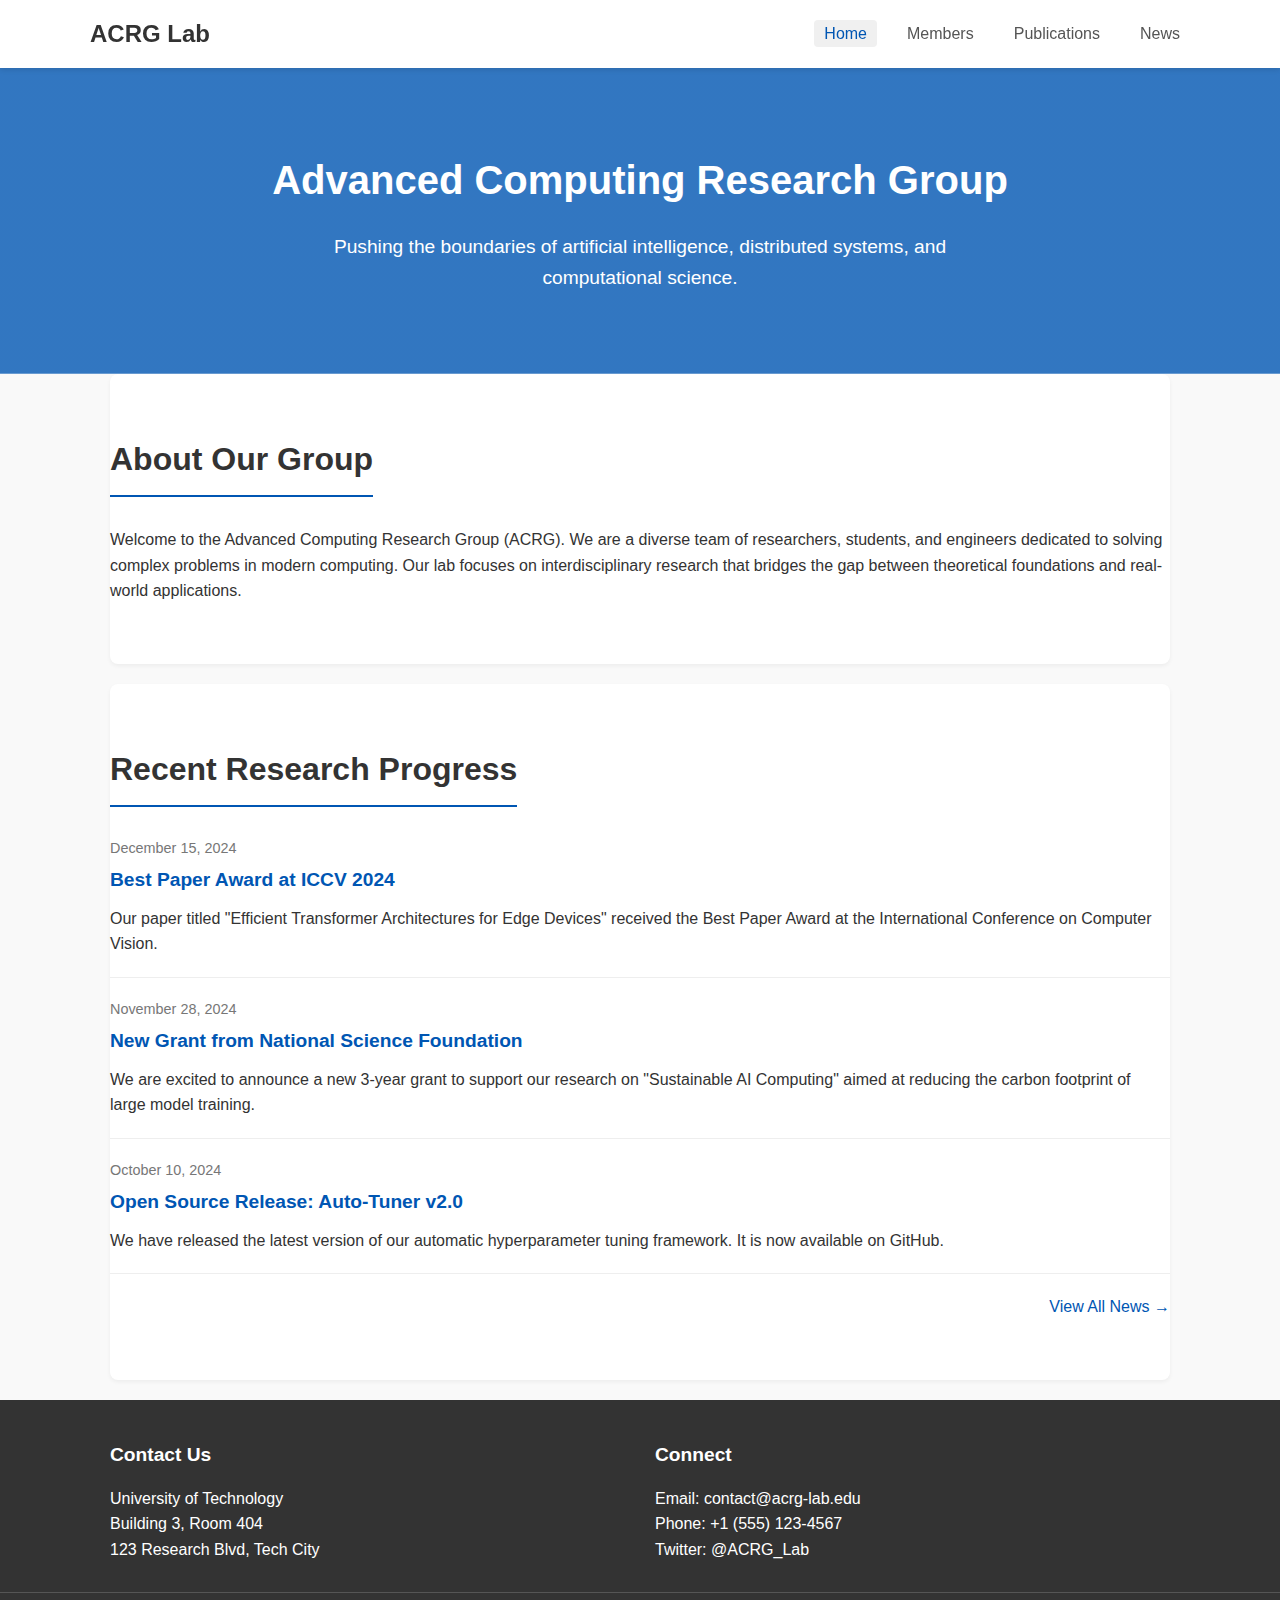
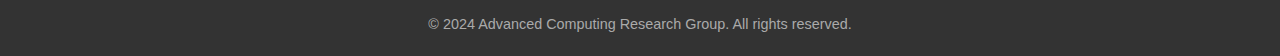
<file: index.html>
<!DOCTYPE html>
<html lang="en">
<head>
    <meta charset="UTF-8">
    <meta name="viewport" content="width=device-width, initial-scale=1.0">
    <title>Advanced Computing Research Group | Home</title>
    <link rel="stylesheet" href="style.css">
</head>
<body>

    <!-- Header / Navigation -->
    <header>
        <div class="container header-inner">
            <a href="index.html" class="logo">ACRG Lab</a>
            <div class="menu-toggle" id="mobile-menu">
                <span>&#9776;</span>
            </div>
            <nav>
                <ul class="nav-menu">
                    <li><a href="index.html" class="nav-link active">Home</a></li>
                    <li><a href="members.html" class="nav-link">Members</a></li>
                    <li><a href="publications.html" class="nav-link">Publications</a></li>
                    <li><a href="news.html" class="nav-link">News</a></li>
                </ul>
            </nav>
        </div>
    </header>

    <!-- Hero Section -->
    <div class="hero">
        <div class="container">
            <h1>Advanced Computing Research Group</h1>
            <p>Pushing the boundaries of artificial intelligence, distributed systems, and computational science.</p>
        </div>
    </div>

    <!-- Main Content -->
    <main class="container">
        
        <!-- About Section -->
        <section>
            <h2>About Our Group</h2>
            <p>Welcome to the Advanced Computing Research Group (ACRG). We are a diverse team of researchers, students, and engineers dedicated to solving complex problems in modern computing. Our lab focuses on interdisciplinary research that bridges the gap between theoretical foundations and real-world applications.</p>
        </section>

        <!-- Recent Progress Section -->
        <section>
            <h2>Recent Research Progress</h2>
            
            <div class="news-preview-item">
                <div class="news-date">December 15, 2024</div>
                <a href="news.html#item1" class="news-title">Best Paper Award at ICCV 2024</a>
                <p>Our paper titled "Efficient Transformer Architectures for Edge Devices" received the Best Paper Award at the International Conference on Computer Vision.</p>
            </div>

            <div class="news-preview-item">
                <div class="news-date">November 28, 2024</div>
                <a href="news.html#item2" class="news-title">New Grant from National Science Foundation</a>
                <p>We are excited to announce a new 3-year grant to support our research on "Sustainable AI Computing" aimed at reducing the carbon footprint of large model training.</p>
            </div>

            <div class="news-preview-item">
                <div class="news-date">October 10, 2024</div>
                <a href="news.html#item3" class="news-title">Open Source Release: Auto-Tuner v2.0</a>
                <p>We have released the latest version of our automatic hyperparameter tuning framework. It is now available on GitHub.</p>
            </div>

            <div style="margin-top: 20px; text-align: right;">
                <a href="news.html" class="button">View All News &rarr;</a>
            </div>
        </section>

    </main>

    <!-- Footer -->
    <footer>
        <div class="container footer-content">
            <div class="footer-section">
                <h3>Contact Us</h3>
                <p>University of Technology</p>
                <p>Building 3, Room 404</p>
                <p>123 Research Blvd, Tech City</p>
            </div>
            <div class="footer-section">
                <h3>Connect</h3>
                <p>Email: contact@acrg-lab.edu</p>
                <p>Phone: +1 (555) 123-4567</p>
                <p>Twitter: @ACRG_Lab</p>
            </div>
        </div>
        <div class="footer-bottom">
            <p>&copy; 2024 Advanced Computing Research Group. All rights reserved.</p>
        </div>
    </footer>

    <script src="script.js"></script>
</body>
</html>
</file>
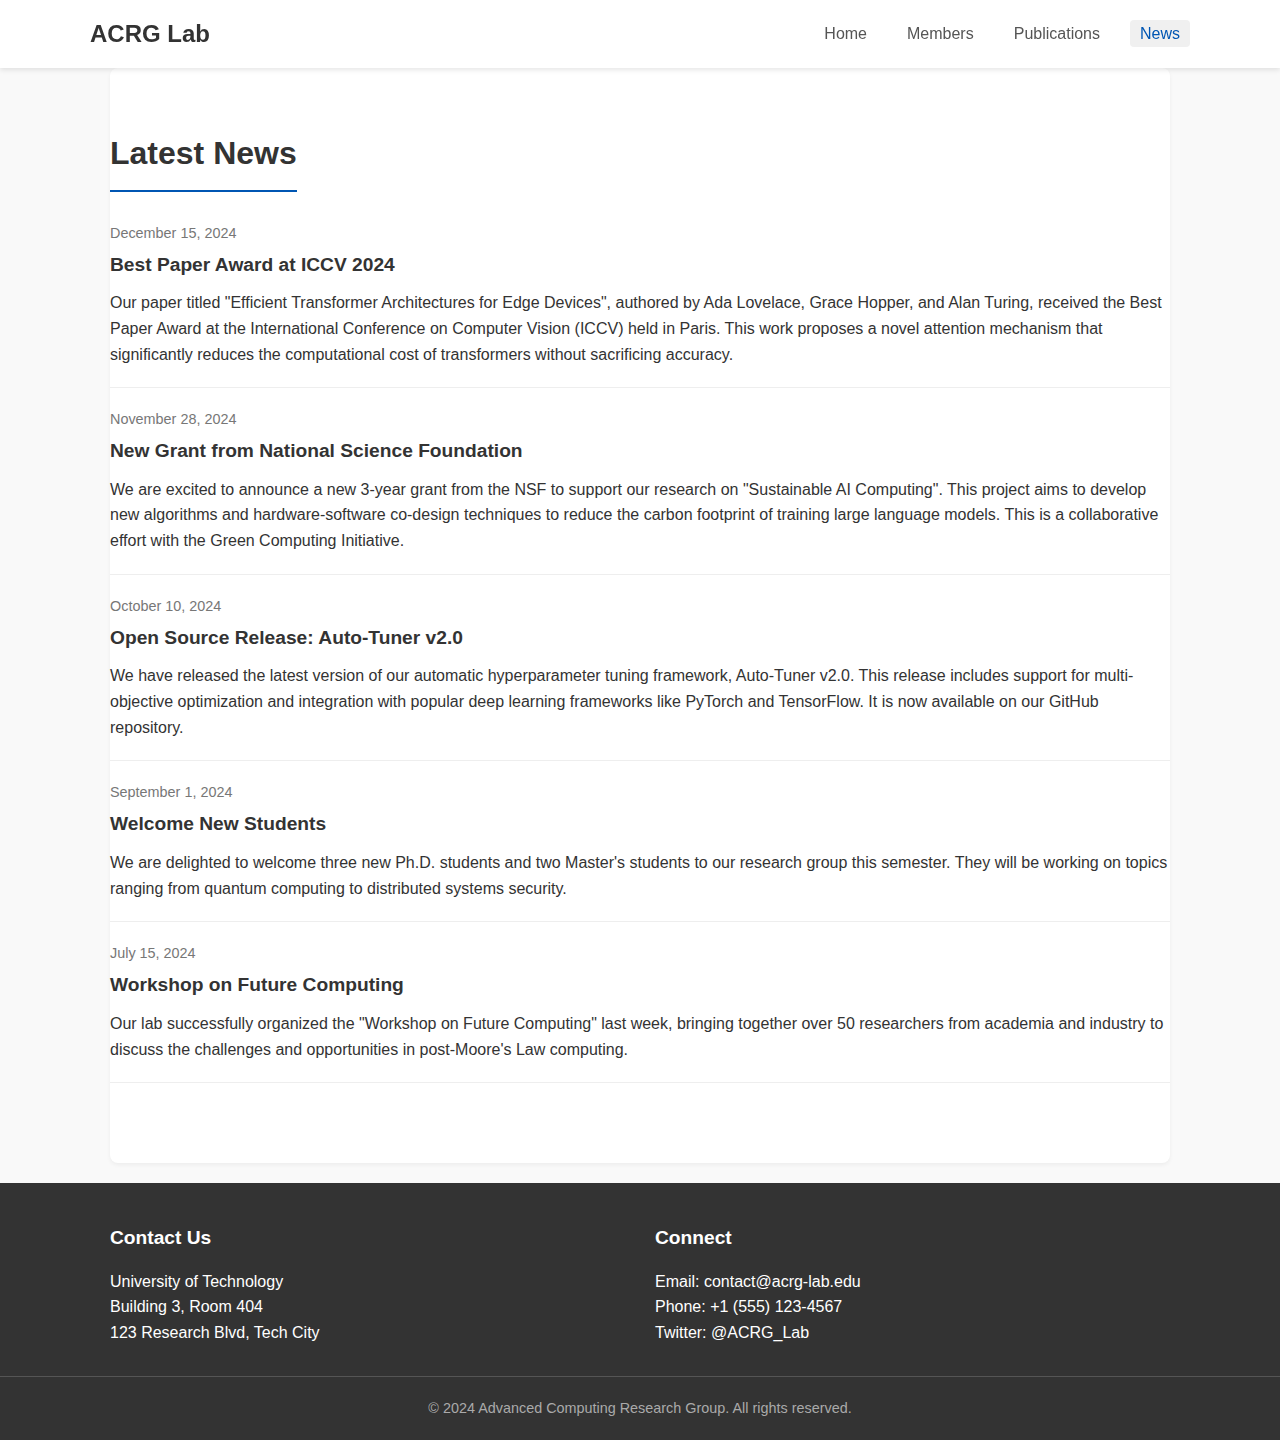
<file: news.html>
<!DOCTYPE html>
<html lang="en">
<head>
    <meta charset="UTF-8">
    <meta name="viewport" content="width=device-width, initial-scale=1.0">
    <title>News | Advanced Computing Research Group</title>
    <link rel="stylesheet" href="style.css">
</head>
<body>

    <!-- Header / Navigation -->
    <header>
        <div class="container header-inner">
            <a href="index.html" class="logo">ACRG Lab</a>
            <div class="menu-toggle" id="mobile-menu">
                <span>&#9776;</span>
            </div>
            <nav>
                <ul class="nav-menu">
                    <li><a href="index.html" class="nav-link">Home</a></li>
                    <li><a href="members.html" class="nav-link">Members</a></li>
                    <li><a href="publications.html" class="nav-link">Publications</a></li>
                    <li><a href="news.html" class="nav-link active">News</a></li>
                </ul>
            </nav>
        </div>
    </header>

    <!-- Main Content -->
    <main class="container">
        
        <section>
            <h2>Latest News</h2>
            
            <div id="item1" class="news-preview-item">
                <div class="news-date">December 15, 2024</div>
                <div class="news-title">Best Paper Award at ICCV 2024</div>
                <p>Our paper titled "Efficient Transformer Architectures for Edge Devices", authored by Ada Lovelace, Grace Hopper, and Alan Turing, received the Best Paper Award at the International Conference on Computer Vision (ICCV) held in Paris. This work proposes a novel attention mechanism that significantly reduces the computational cost of transformers without sacrificing accuracy.</p>
            </div>

            <div id="item2" class="news-preview-item">
                <div class="news-date">November 28, 2024</div>
                <div class="news-title">New Grant from National Science Foundation</div>
                <p>We are excited to announce a new 3-year grant from the NSF to support our research on "Sustainable AI Computing". This project aims to develop new algorithms and hardware-software co-design techniques to reduce the carbon footprint of training large language models. This is a collaborative effort with the Green Computing Initiative.</p>
            </div>

            <div id="item3" class="news-preview-item">
                <div class="news-date">October 10, 2024</div>
                <div class="news-title">Open Source Release: Auto-Tuner v2.0</div>
                <p>We have released the latest version of our automatic hyperparameter tuning framework, Auto-Tuner v2.0. This release includes support for multi-objective optimization and integration with popular deep learning frameworks like PyTorch and TensorFlow. It is now available on our GitHub repository.</p>
            </div>

            <div class="news-preview-item">
                <div class="news-date">September 1, 2024</div>
                <div class="news-title">Welcome New Students</div>
                <p>We are delighted to welcome three new Ph.D. students and two Master's students to our research group this semester. They will be working on topics ranging from quantum computing to distributed systems security.</p>
            </div>
            
            <div class="news-preview-item">
                <div class="news-date">July 15, 2024</div>
                <div class="news-title">Workshop on Future Computing</div>
                <p>Our lab successfully organized the "Workshop on Future Computing" last week, bringing together over 50 researchers from academia and industry to discuss the challenges and opportunities in post-Moore's Law computing.</p>
            </div>

        </section>

    </main>

    <!-- Footer -->
    <footer>
        <div class="container footer-content">
            <div class="footer-section">
                <h3>Contact Us</h3>
                <p>University of Technology</p>
                <p>Building 3, Room 404</p>
                <p>123 Research Blvd, Tech City</p>
            </div>
            <div class="footer-section">
                <h3>Connect</h3>
                <p>Email: contact@acrg-lab.edu</p>
                <p>Phone: +1 (555) 123-4567</p>
                <p>Twitter: @ACRG_Lab</p>
            </div>
        </div>
        <div class="footer-bottom">
            <p>&copy; 2024 Advanced Computing Research Group. All rights reserved.</p>
        </div>
    </footer>

    <script src="script.js"></script>
</body>
</html>
</file>
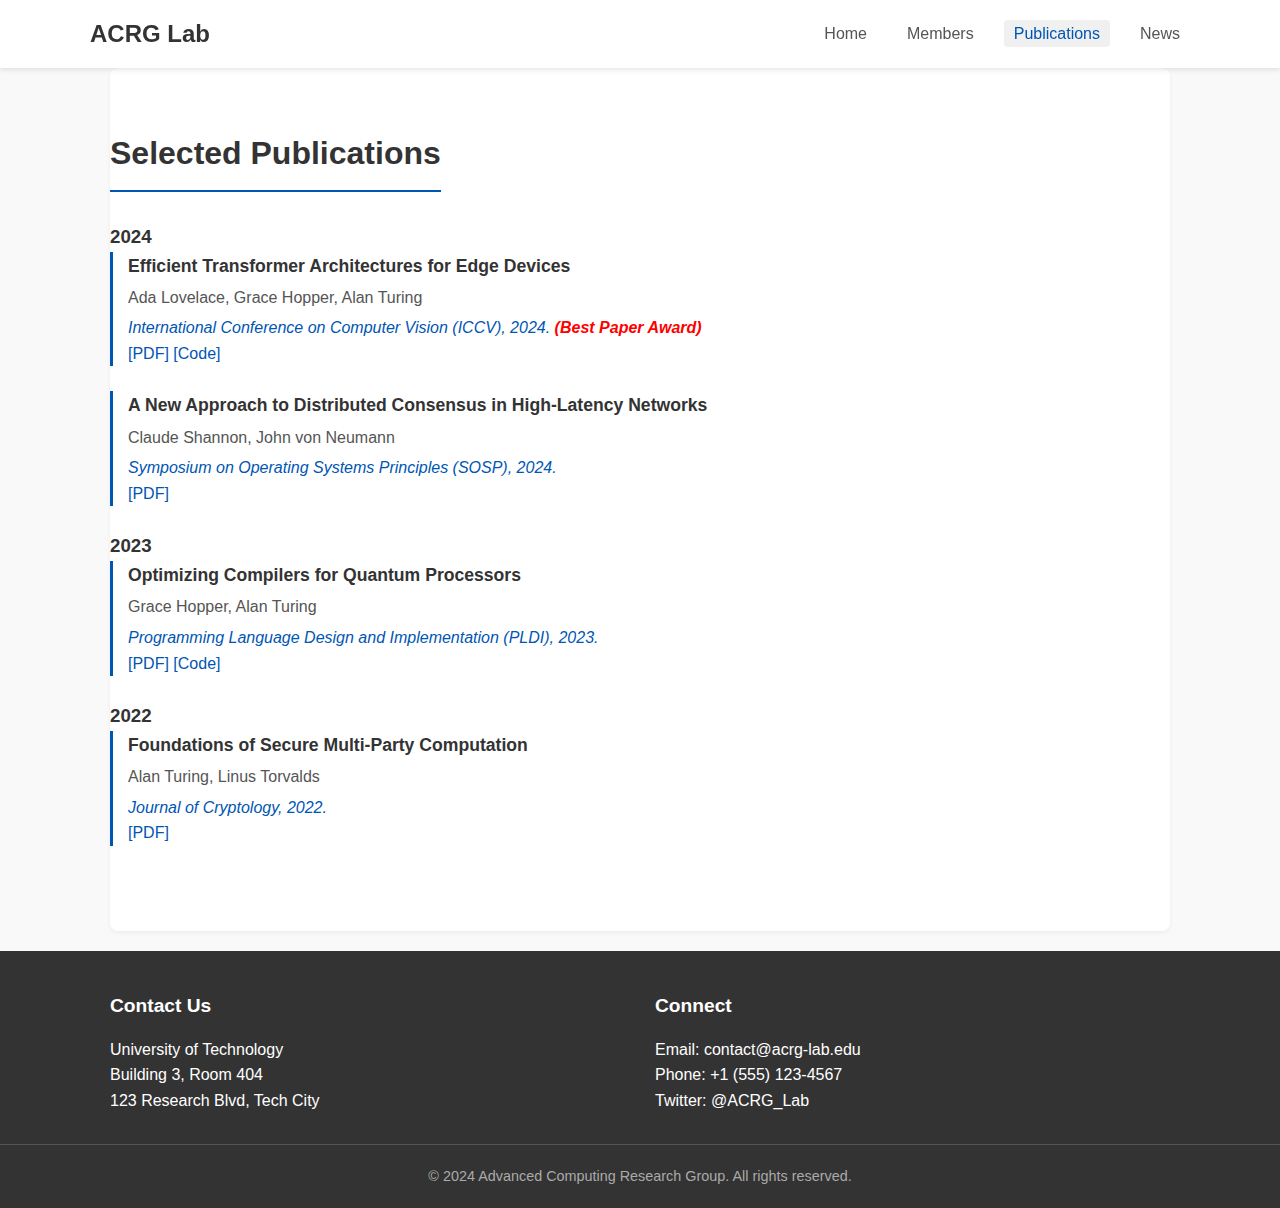
<file: publications.html>
<!DOCTYPE html>
<html lang="en">
<head>
    <meta charset="UTF-8">
    <meta name="viewport" content="width=device-width, initial-scale=1.0">
    <title>Publications | Advanced Computing Research Group</title>
    <link rel="stylesheet" href="style.css">
</head>
<body>

    <!-- Header / Navigation -->
    <header>
        <div class="container header-inner">
            <a href="index.html" class="logo">ACRG Lab</a>
            <div class="menu-toggle" id="mobile-menu">
                <span>&#9776;</span>
            </div>
            <nav>
                <ul class="nav-menu">
                    <li><a href="index.html" class="nav-link">Home</a></li>
                    <li><a href="members.html" class="nav-link">Members</a></li>
                    <li><a href="publications.html" class="nav-link active">Publications</a></li>
                    <li><a href="news.html" class="nav-link">News</a></li>
                </ul>
            </nav>
        </div>
    </header>

    <!-- Main Content -->
    <main class="container">
        
        <section>
            <h2>Selected Publications</h2>
            
            <div class="publication-year">
                <h3>2024</h3>
                
                <div class="publication-item">
                    <div class="pub-title">Efficient Transformer Architectures for Edge Devices</div>
                    <div class="pub-authors">Ada Lovelace, Grace Hopper, Alan Turing</div>
                    <div class="pub-venue">International Conference on Computer Vision (ICCV), 2024. <span style="color: red; font-weight: bold;">(Best Paper Award)</span></div>
                    <div class="pub-links">
                        <a href="#">[PDF]</a> <a href="#">[Code]</a>
                    </div>
                </div>

                <div class="publication-item">
                    <div class="pub-title">A New Approach to Distributed Consensus in High-Latency Networks</div>
                    <div class="pub-authors">Claude Shannon, John von Neumann</div>
                    <div class="pub-venue">Symposium on Operating Systems Principles (SOSP), 2024.</div>
                    <div class="pub-links">
                        <a href="#">[PDF]</a>
                    </div>
                </div>
            </div>

            <div class="publication-year">
                <h3>2023</h3>
                
                <div class="publication-item">
                    <div class="pub-title">Optimizing Compilers for Quantum Processors</div>
                    <div class="pub-authors">Grace Hopper, Alan Turing</div>
                    <div class="pub-venue">Programming Language Design and Implementation (PLDI), 2023.</div>
                    <div class="pub-links">
                        <a href="#">[PDF]</a> <a href="#">[Code]</a>
                    </div>
                </div>
            </div>

            <div class="publication-year">
                <h3>2022</h3>
                
                <div class="publication-item">
                    <div class="pub-title">Foundations of Secure Multi-Party Computation</div>
                    <div class="pub-authors">Alan Turing, Linus Torvalds</div>
                    <div class="pub-venue">Journal of Cryptology, 2022.</div>
                    <div class="pub-links">
                        <a href="#">[PDF]</a>
                    </div>
                </div>
            </div>

        </section>

    </main>

    <!-- Footer -->
    <footer>
        <div class="container footer-content">
            <div class="footer-section">
                <h3>Contact Us</h3>
                <p>University of Technology</p>
                <p>Building 3, Room 404</p>
                <p>123 Research Blvd, Tech City</p>
            </div>
            <div class="footer-section">
                <h3>Connect</h3>
                <p>Email: contact@acrg-lab.edu</p>
                <p>Phone: +1 (555) 123-4567</p>
                <p>Twitter: @ACRG_Lab</p>
            </div>
        </div>
        <div class="footer-bottom">
            <p>&copy; 2024 Advanced Computing Research Group. All rights reserved.</p>
        </div>
    </footer>

    <script src="script.js"></script>
</body>
</html>
</file>
<file: style.css>
/* Reset and Base Styles */
* {
    margin: 0;
    padding: 0;
    box-sizing: border-box;
}

body {
    font-family: 'Segoe UI', Roboto, Helvetica, Arial, sans-serif;
    line-height: 1.6;
    color: #333;
    background-color: #f9f9f9;
}

a {
    text-decoration: none;
    color: #0056b3;
    transition: color 0.3s;
}

a:hover {
    color: #003d80;
}

ul {
    list-style: none;
}

img {
    max-width: 100%;
    height: auto;
}

/* Layout Container */
.container {
    max-width: 1100px;
    margin: 0 auto;
    padding: 0 20px;
}

/* Header */
header {
    background-color: #fff;
    box-shadow: 0 2px 5px rgba(0,0,0,0.1);
    position: sticky;
    top: 0;
    z-index: 1000;
}

.header-inner {
    display: flex;
    justify-content: space-between;
    align-items: center;
    padding: 15px 0;
}

.logo {
    font-size: 1.5rem;
    font-weight: bold;
    color: #333;
}

.nav-menu {
    display: flex;
    gap: 20px;
}

.nav-link {
    font-weight: 500;
    color: #555;
    padding: 5px 10px;
    border-radius: 4px;
}

.nav-link:hover, .nav-link.active {
    background-color: #f0f0f0;
    color: #0056b3;
}

/* Mobile Menu Toggle (Hidden by default) */
.menu-toggle {
    display: none;
    font-size: 1.5rem;
    cursor: pointer;
}

/* Hero Section */
.hero {
    background: linear-gradient(rgba(0,86,179,0.8), rgba(0,86,179,0.8)), url('https://via.placeholder.com/1200x400?text=Research+Group+Lab');
    background-size: cover;
    background-position: center;
    color: #fff;
    padding: 80px 0;
    text-align: center;
}

.hero h1 {
    font-size: 2.5rem;
    margin-bottom: 20px;
}

.hero p {
    font-size: 1.2rem;
    max-width: 700px;
    margin: 0 auto;
}

/* Sections */
section {
    padding: 60px 0;
    background-color: #fff;
    margin-bottom: 20px;
    border-radius: 8px;
    box-shadow: 0 2px 4px rgba(0,0,0,0.05);
}

section h2 {
    font-size: 2rem;
    margin-bottom: 30px;
    padding-bottom: 10px;
    border-bottom: 2px solid #0056b3;
    display: inline-block;
}

/* Home - Recent Progress */
.news-preview-item {
    margin-bottom: 20px;
    padding-bottom: 20px;
    border-bottom: 1px solid #eee;
}

.news-date {
    font-size: 0.9rem;
    color: #777;
    margin-bottom: 5px;
}

.news-title {
    font-size: 1.2rem;
    font-weight: bold;
    margin-bottom: 10px;
    display: block;
}

/* Members Grid */
.members-grid {
    display: grid;
    grid-template-columns: repeat(auto-fill, minmax(250px, 1fr));
    gap: 30px;
}

.member-card {
    text-align: center;
    padding: 20px;
    border: 1px solid #eee;
    border-radius: 8px;
    transition: transform 0.3s, box-shadow 0.3s;
}

.member-card:hover {
    transform: translateY(-5px);
    box-shadow: 0 5px 15px rgba(0,0,0,0.1);
}

.member-photo {
    width: 150px;
    height: 150px;
    border-radius: 50%;
    object-fit: cover;
    margin-bottom: 15px;
    background-color: #ddd;
}

.member-name {
    font-size: 1.2rem;
    font-weight: bold;
    margin-bottom: 5px;
}

.member-role {
    color: #666;
    margin-bottom: 10px;
}

/* Publications List */
.publication-item {
    margin-bottom: 25px;
    padding-left: 15px;
    border-left: 3px solid #0056b3;
}

.pub-title {
    font-weight: bold;
    font-size: 1.1rem;
}

.pub-authors {
    color: #555;
    margin: 5px 0;
}

.pub-venue {
    font-style: italic;
    color: #0056b3;
}

/* Footer */
footer {
    background-color: #333;
    color: #fff;
    padding: 40px 0 20px;
    margin-top: auto;
}

.footer-content {
    display: grid;
    grid-template-columns: repeat(auto-fit, minmax(250px, 1fr));
    gap: 30px;
    margin-bottom: 30px;
}

.footer-section h3 {
    font-size: 1.2rem;
    margin-bottom: 15px;
    color: #fff;
}

.footer-bottom {
    text-align: center;
    padding-top: 20px;
    border-top: 1px solid #555;
    font-size: 0.9rem;
    color: #aaa;
}

/* Responsive */
@media (max-width: 768px) {
    .nav-menu {
        display: none;
        flex-direction: column;
        position: absolute;
        top: 100%;
        left: 0;
        width: 100%;
        background-color: #fff;
        padding: 20px;
        box-shadow: 0 5px 5px rgba(0,0,0,0.1);
    }

    .nav-menu.active {
        display: flex;
    }

    .menu-toggle {
        display: block;
    }
}
</file>
